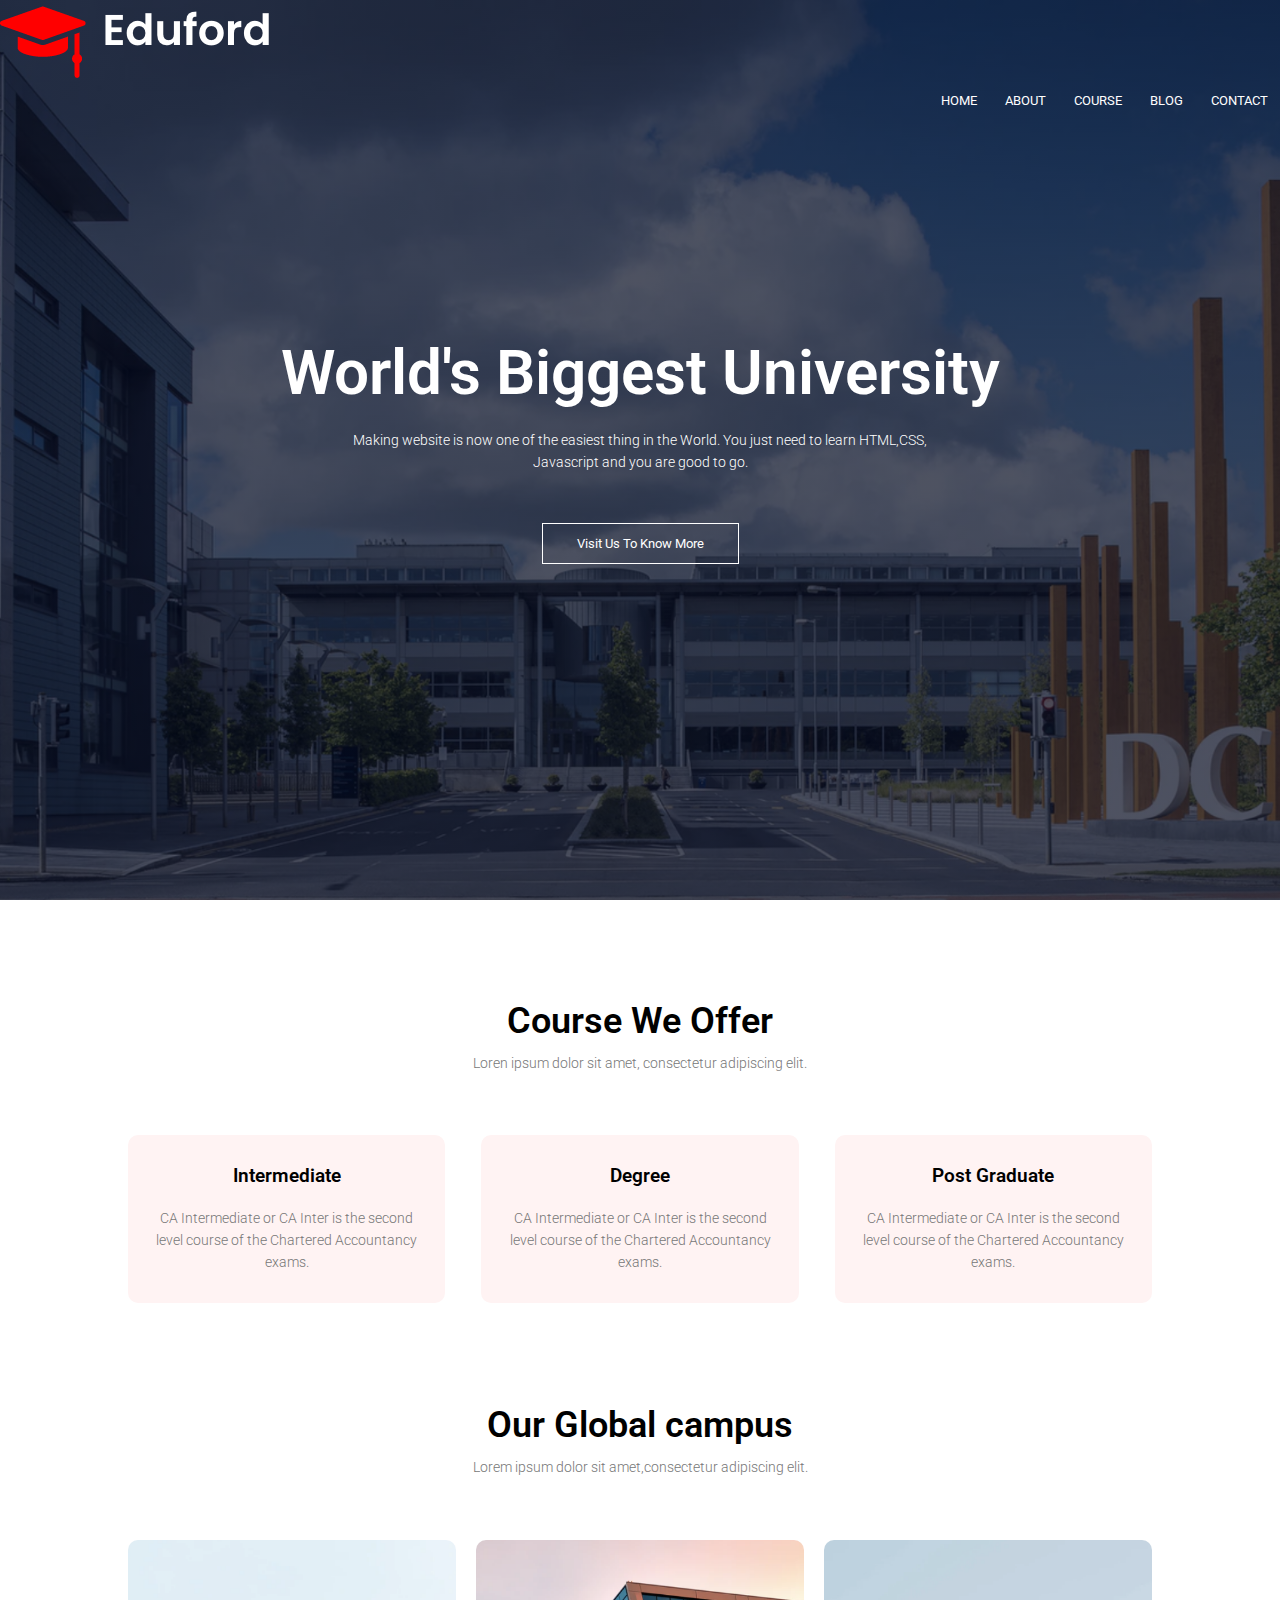
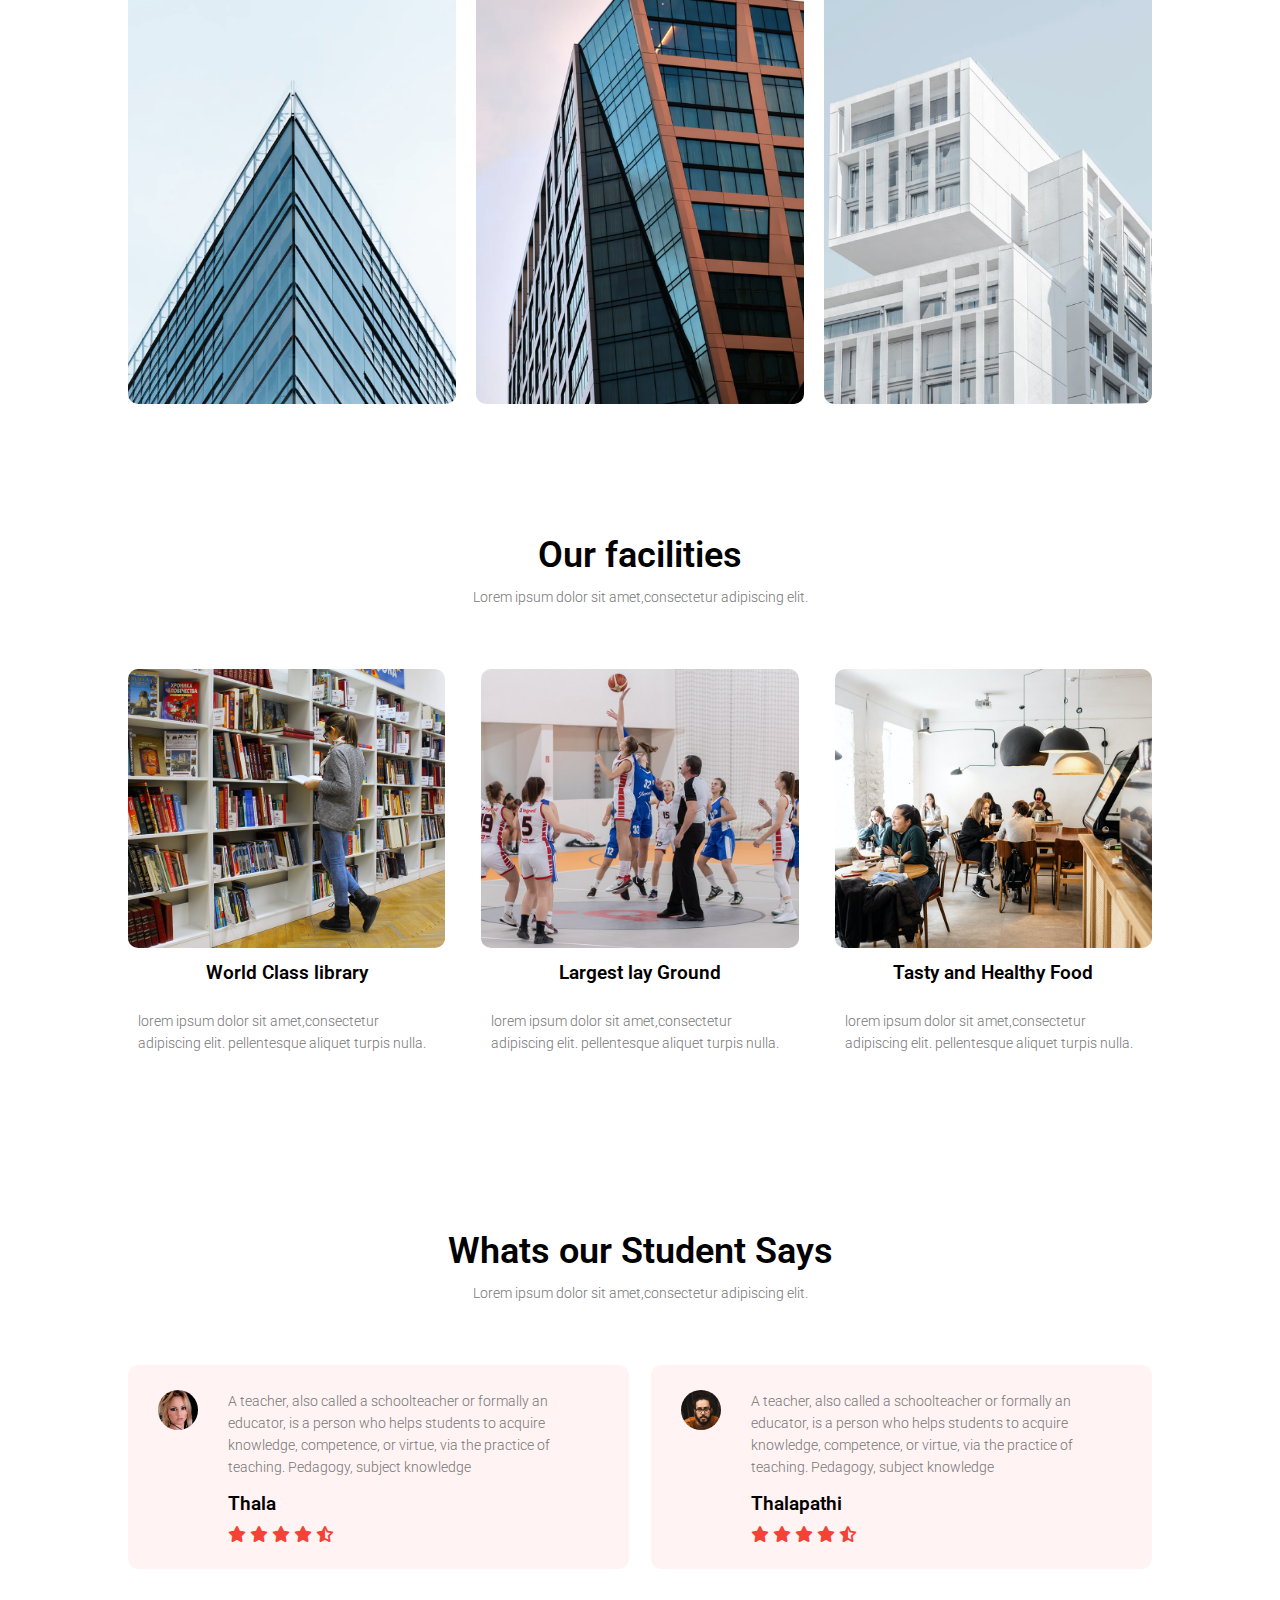
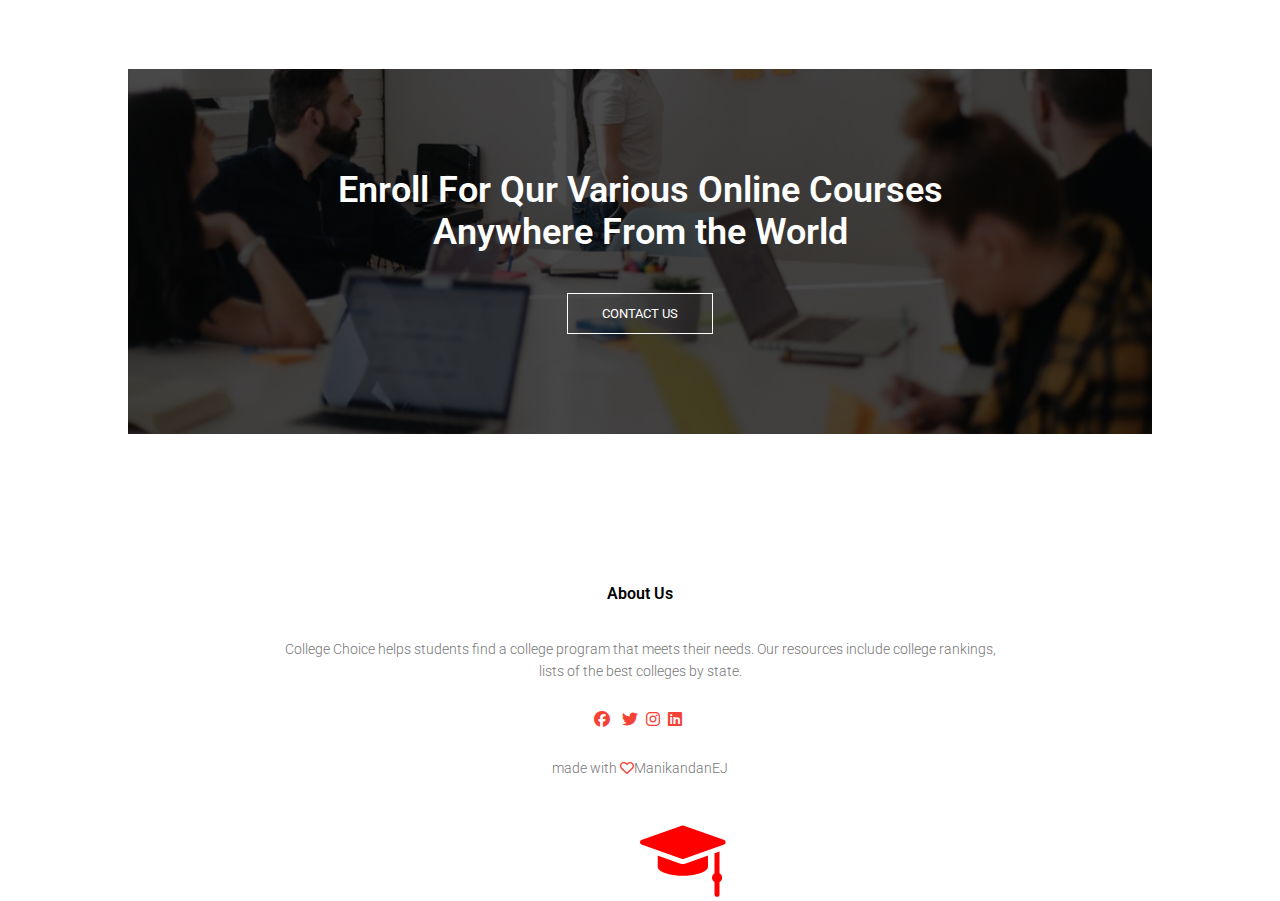
<file: index.html>
<!DOCTYPE html>
<html lang="en">
<head>
    
    <meta name="viewport" content="width=device-width, initial-scale=1.0">
    <title>University Website Design - ManikandanEJ</title>
    <link rel="stylesheet" href="style.css">
    <link rel="preconnect" href="https://fonts.googleapis.com">
<link rel="preconnect" href="https://fonts.gstatic.com" crossorigin>
<link href="https://fonts.googleapis.com/css2?family=Roboto&family=Rubik:ital@1&display=swap" rel="stylesheet">
<link rel="stylesheet" href="https://cdnjs.cloudflare.com/ajax/libs/font-awesome/6.4.2/css/all.min.css">
</head>
<body>
    <section class="header">
        <nav>
            <a href="index.html" ><img src="images/logo.png" ></a>
            <div class="nav-links" id="navlinks">
                <i class="fa fa-times" onclick="hideMenu()"></i>
               
                <ul>
                    <li><a href="index.html">HOME</a></li>
                    <li><a href="#About">ABOUT</a></li>
                    <li><a href="#course">COURSE</a></li>
                    <li><a href="#blog">BLOG</a></li>
                    <li><a href="#cta">CONTACT</a></li>
                </ul>
            </div>
            <i class="fa fa-bars" onclick="showMenu()"></i>   
        </nav>
        <div class="text-box">
            <h1>World's Biggest University</h1>
            <p>Making website is now one of the easiest thing in the World. You just need to learn 
                HTML,CSS, <br>Javascript and you are good to go. 
            </p>
            <a href="#course" class="hero-btn" >Visit Us To Know More</a>
        </div>

    </section>
    <!------section------>
    <section class="course" id="course">
        <h1>Course We Offer</h1>
        <p>Loren ipsum dolor sit amet, consectetur adipiscing elit.</p>
        <div class="row">
            <div class="course-col">
                <h3>Intermediate</h3>
                <p>CA Intermediate or CA Inter is the second level 
                    course of the Chartered Accountancy exams. 
                </p>
            </div>
            <div class="course-col">
                <h3>Degree</h3>
                <p>CA Intermediate or CA Inter is the second level 
                    course of the Chartered Accountancy exams. 
                </p>
            </div>
            <div class="course-col">
                <h3>Post Graduate</h3>
                <p>CA Intermediate or CA Inter is the second level 
                    course of the Chartered Accountancy exams. 
                </p>
            </div>
            
        </div>
    </section>
    <section class="campus">
        <h1>Our Global campus</h1>
        <p>Lorem ipsum dolor sit amet,consectetur adipiscing elit.</p>

        <div class="row">
            <div class="campus-col">
                <img src="images/london.png" >
                <div class="layer">
                    <h3>LONDON</h3>
                </div>
            </div>
            <div class="campus-col">
                <img src="images/newyork.png" >
                <div class="layer">
                    <h3>NEW YORK</h3>
                </div>
            </div>
            <div class="campus-col">
                <img src="images/washington.png" >
                <div class="layer">
                    <h3>WASHIGTON</h3>
                </div>
            </div>

            
        </div>
    </section>

<!------facilities------>
<section class="facilities" id="blog">
    <h1>Our facilities</h1>
    <p>Lorem ipsum dolor sit amet,consectetur adipiscing elit.</p>
    <div class="row">
        <div class="facilities-col">
            <img src="images/library.png">
            <h3>World Class library</h3>
            <p>lorem ipsum dolor sit amet,consectetur adipiscing elit.
            pellentesque aliquet turpis nulla.</p>
        </div>
        <div class="facilities-col">
            <img src="images/basketball.png">
            <h3>Largest lay Ground</h3>
            <p>lorem ipsum dolor sit amet,consectetur adipiscing elit.
            pellentesque aliquet turpis nulla.</p>
        </div>
        <div class="facilities-col">
            <img src="images/cafeteria.png">
            <h3>Tasty and Healthy Food</h3>
            <p>lorem ipsum dolor sit amet,consectetur adipiscing elit.
            pellentesque aliquet turpis nulla.</p>
        </div>
    </div>
</section>
<!------Testmoinials------>
<section class="testimonials">
    <h1>Whats our Student Says</h1>
    <p>Lorem ipsum dolor sit amet,consectetur adipiscing elit.</p>
    <div class="row">
        <div class="testimonials-col">
            <img src="images/user1.jpg" alt="">
            <div>
                <p>A teacher, also called a schoolteacher or formally an educator, 
                    is a person who helps students to acquire knowledge, competence, 
                    or virtue, via the practice of teaching. Pedagogy, subject knowledge</p>
                <h3>Thala</h3>
                <i class="fa fa-star"></i>
                <i class="fa fa-star"></i>
                <i class="fa fa-star"></i>
                <i class="fa fa-star"></i>
                <i class="fa fa-star-half-stroke"></i>
                

            </div>
        </div>
        <div class="testimonials-col">
            <img src="images/user2.jpg" alt="">
            <div>
                <p>A teacher, also called a schoolteacher or formally an educator, 
                    is a person who helps students to acquire knowledge, competence, 
                    or virtue, via the practice of teaching. Pedagogy, subject knowledge</p>
                <h3>Thalapathi</h3>
                <i class="fa fa-star"></i>
                <i class="fa fa-star"></i>
                <i class="fa fa-star"></i>
                <i class="fa fa-star"></i>
                <i class="fa fa-star-half-stroke"></i>    
            </div>
        </div>
    </div>

</section>

<!------Call To Action------>
<section class="cta" id="cta">
    <h1>Enroll For Qur Various Online Courses <br>
        Anywhere From the World</h1>
    <a href=""  class="hero-btn">CONTACT US </a>
</section>


<!------footer------>
<section class="footer " id="About">
    <h4>About  Us</h4>
    <p>College Choice helps students find a college program 
    that meets their needs. Our resources include college rankings,<br> 
    lists of the best colleges by state.</p>
    <div class="icons">
        <i class="fa-brands fa-facebook"></i> &nbsp;
        <i class="fa-brands fa-twitter"></i>&nbsp;
        <i class="fa-brands fa-instagram"></i>&nbsp;
        <i class="fa-brands fa-linkedin"></i>&nbsp;
    </div>
    <p>made with <i class="fa-regular fa-heart"></i>ManikandanEJ</p>

</section>
<div class="gotop">
    &nbsp; &nbsp; &nbsp; &nbsp; &nbsp; &nbsp; &nbsp; &nbsp; &nbsp; &nbsp; &nbsp; &nbsp; &nbsp; &nbsp; &nbsp;
     &nbsp; &nbsp; &nbsp; &nbsp; &nbsp; &nbsp; &nbsp; &nbsp; &nbsp; &nbsp; &nbsp; &nbsp; &nbsp; &nbsp; &nbsp;
      &nbsp; &nbsp; &nbsp; &nbsp; &nbsp; &nbsp; &nbsp; 
    &nbsp; &nbsp; &nbsp; &nbsp; &nbsp; &nbsp; &nbsp; &nbsp; &nbsp; &nbsp; &nbsp; &nbsp; &nbsp; &nbsp; &nbsp;
    &nbsp; &nbsp; &nbsp; &nbsp; &nbsp; &nbsp; &nbsp; &nbsp; &nbsp; &nbsp; &nbsp; &nbsp; &nbsp; &nbsp; &nbsp;
     &nbsp; &nbsp; &nbsp; &nbsp; &nbsp; &nbsp; &nbsp; &nbsp; &nbsp; &nbsp; &nbsp; &nbsp; &nbsp;
     <a href="index.html" ><img src="images/logo.png" alt=""></a>
</div>







<!------scrit------>
    <script>
        var navlinks = document.getElementById("navlinks");
        function showMenu(){
            navlinks.style.right = "0";
        }
        function hideMenu(){
            navlinks.style.right = "-200px";
        }

    </script>
     
</body>
</html>
</file>
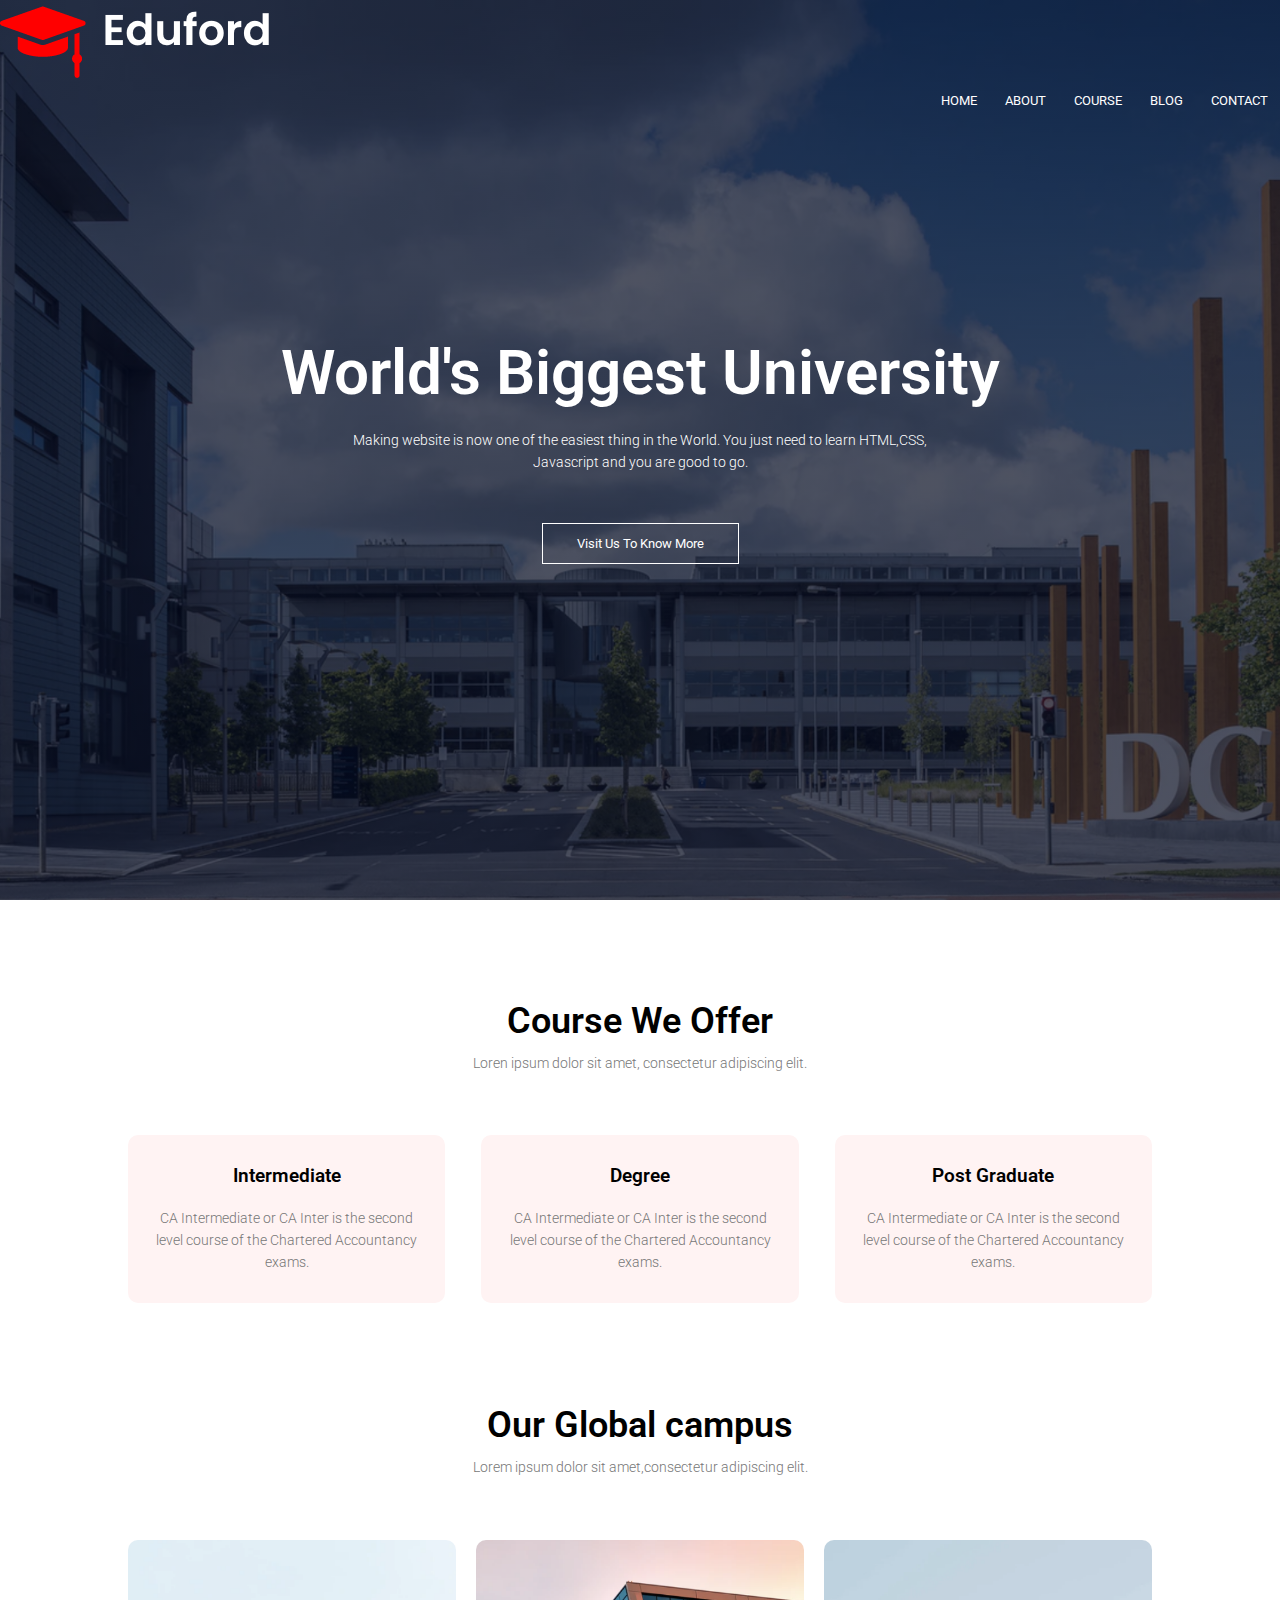
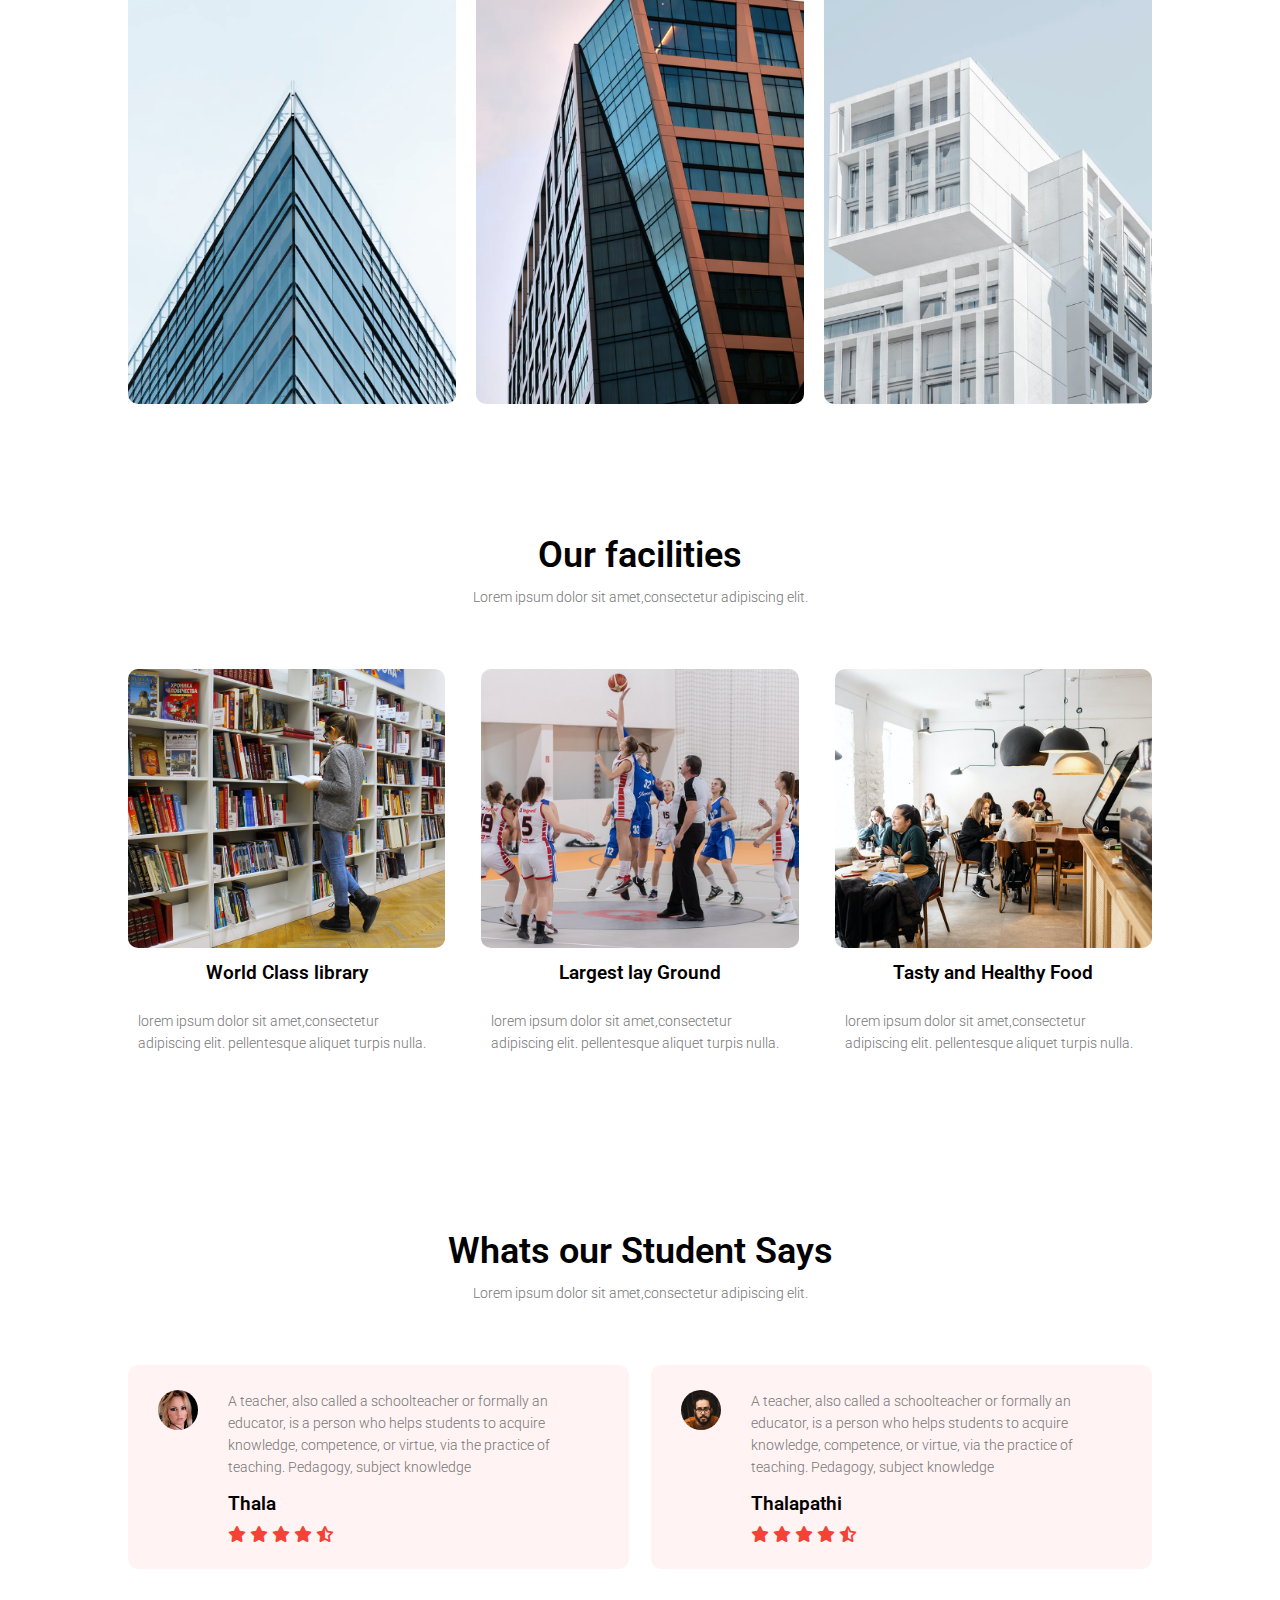
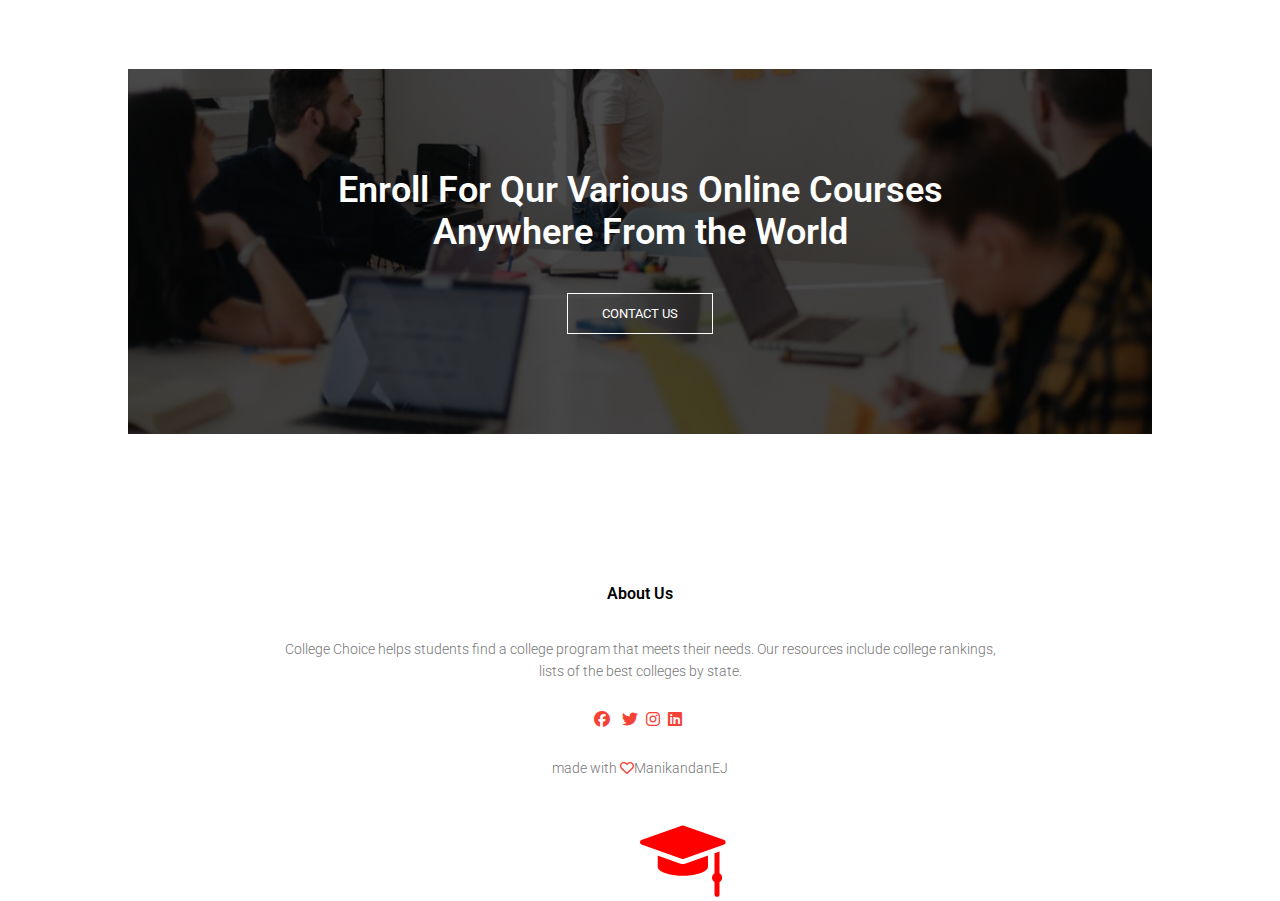
<file: index.html.html>
<!DOCTYPE html>
<html lang="en">
<head>
    
    <meta name="viewport" content="width=device-width, initial-scale=1.0">
    <title>University Website Design - ManikandanEJ</title>
    <link rel="stylesheet" href="style.css">
    <link rel="preconnect" href="https://fonts.googleapis.com">
<link rel="preconnect" href="https://fonts.gstatic.com" crossorigin>
<link href="https://fonts.googleapis.com/css2?family=Roboto&family=Rubik:ital@1&display=swap" rel="stylesheet">
<link rel="stylesheet" href="https://cdnjs.cloudflare.com/ajax/libs/font-awesome/6.4.2/css/all.min.css">
</head>
<body>
    <section class="header">
        <nav>
            <a href="index.html" ><img src="images/logo.png" ></a>
            <div class="nav-links" id="navlinks">
                <i class="fa fa-times" onclick="hideMenu()"></i>
               
                <ul>
                    <li><a href="index.html">HOME</a></li>
                    <li><a href="#About">ABOUT</a></li>
                    <li><a href="#course">COURSE</a></li>
                    <li><a href="#blog">BLOG</a></li>
                    <li><a href="#cta">CONTACT</a></li>
                </ul>
            </div>
            <i class="fa fa-bars" onclick="showMenu()"></i>   
        </nav>
        <div class="text-box">
            <h1>World's Biggest University</h1>
            <p>Making website is now one of the easiest thing in the World. You just need to learn 
                HTML,CSS, <br>Javascript and you are good to go. 
            </p>
            <a href="#course" class="hero-btn" >Visit Us To Know More</a>
        </div>

    </section>
    <!------section------>
    <section class="course" id="course">
        <h1>Course We Offer</h1>
        <p>Loren ipsum dolor sit amet, consectetur adipiscing elit.</p>
        <div class="row">
            <div class="course-col">
                <h3>Intermediate</h3>
                <p>CA Intermediate or CA Inter is the second level 
                    course of the Chartered Accountancy exams. 
                </p>
            </div>
            <div class="course-col">
                <h3>Degree</h3>
                <p>CA Intermediate or CA Inter is the second level 
                    course of the Chartered Accountancy exams. 
                </p>
            </div>
            <div class="course-col">
                <h3>Post Graduate</h3>
                <p>CA Intermediate or CA Inter is the second level 
                    course of the Chartered Accountancy exams. 
                </p>
            </div>
            
        </div>
    </section>
    <section class="campus">
        <h1>Our Global campus</h1>
        <p>Lorem ipsum dolor sit amet,consectetur adipiscing elit.</p>

        <div class="row">
            <div class="campus-col">
                <img src="images/london.png" >
                <div class="layer">
                    <h3>LONDON</h3>
                </div>
            </div>
            <div class="campus-col">
                <img src="images/newyork.png" >
                <div class="layer">
                    <h3>NEW YORK</h3>
                </div>
            </div>
            <div class="campus-col">
                <img src="images/washington.png" >
                <div class="layer">
                    <h3>WASHIGTON</h3>
                </div>
            </div>

            
        </div>
    </section>

<!------facilities------>
<section class="facilities" id="blog">
    <h1>Our facilities</h1>
    <p>Lorem ipsum dolor sit amet,consectetur adipiscing elit.</p>
    <div class="row">
        <div class="facilities-col">
            <img src="images/library.png">
            <h3>World Class library</h3>
            <p>lorem ipsum dolor sit amet,consectetur adipiscing elit.
            pellentesque aliquet turpis nulla.</p>
        </div>
        <div class="facilities-col">
            <img src="images/basketball.png">
            <h3>Largest lay Ground</h3>
            <p>lorem ipsum dolor sit amet,consectetur adipiscing elit.
            pellentesque aliquet turpis nulla.</p>
        </div>
        <div class="facilities-col">
            <img src="images/cafeteria.png">
            <h3>Tasty and Healthy Food</h3>
            <p>lorem ipsum dolor sit amet,consectetur adipiscing elit.
            pellentesque aliquet turpis nulla.</p>
        </div>
    </div>
</section>
<!------Testmoinials------>
<section class="testimonials">
    <h1>Whats our Student Says</h1>
    <p>Lorem ipsum dolor sit amet,consectetur adipiscing elit.</p>
    <div class="row">
        <div class="testimonials-col">
            <img src="images/user1.jpg" alt="">
            <div>
                <p>A teacher, also called a schoolteacher or formally an educator, 
                    is a person who helps students to acquire knowledge, competence, 
                    or virtue, via the practice of teaching. Pedagogy, subject knowledge</p>
                <h3>Thala</h3>
                <i class="fa fa-star"></i>
                <i class="fa fa-star"></i>
                <i class="fa fa-star"></i>
                <i class="fa fa-star"></i>
                <i class="fa fa-star-half-stroke"></i>
                

            </div>
        </div>
        <div class="testimonials-col">
            <img src="images/user2.jpg" alt="">
            <div>
                <p>A teacher, also called a schoolteacher or formally an educator, 
                    is a person who helps students to acquire knowledge, competence, 
                    or virtue, via the practice of teaching. Pedagogy, subject knowledge</p>
                <h3>Thalapathi</h3>
                <i class="fa fa-star"></i>
                <i class="fa fa-star"></i>
                <i class="fa fa-star"></i>
                <i class="fa fa-star"></i>
                <i class="fa fa-star-half-stroke"></i>    
            </div>
        </div>
    </div>

</section>

<!------Call To Action------>
<section class="cta" id="cta">
    <h1>Enroll For Qur Various Online Courses <br>
        Anywhere From the World</h1>
    <a href=""  class="hero-btn">CONTACT US </a>
</section>


<!------footer------>
<section class="footer " id="About">
    <h4>About  Us</h4>
    <p>College Choice helps students find a college program 
    that meets their needs. Our resources include college rankings,<br> 
    lists of the best colleges by state.</p>
    <div class="icons">
        <i class="fa-brands fa-facebook"></i> &nbsp;
        <i class="fa-brands fa-twitter"></i>&nbsp;
        <i class="fa-brands fa-instagram"></i>&nbsp;
        <i class="fa-brands fa-linkedin"></i>&nbsp;
    </div>
    <p>made with <i class="fa-regular fa-heart"></i>ManikandanEJ</p>

</section>
<div class="gotop">
    &nbsp; &nbsp; &nbsp; &nbsp; &nbsp; &nbsp; &nbsp; &nbsp; &nbsp; &nbsp; &nbsp; &nbsp; &nbsp; &nbsp; &nbsp;
     &nbsp; &nbsp; &nbsp; &nbsp; &nbsp; &nbsp; &nbsp; &nbsp; &nbsp; &nbsp; &nbsp; &nbsp; &nbsp; &nbsp; &nbsp;
      &nbsp; &nbsp; &nbsp; &nbsp; &nbsp; &nbsp; &nbsp; 
    &nbsp; &nbsp; &nbsp; &nbsp; &nbsp; &nbsp; &nbsp; &nbsp; &nbsp; &nbsp; &nbsp; &nbsp; &nbsp; &nbsp; &nbsp;
    &nbsp; &nbsp; &nbsp; &nbsp; &nbsp; &nbsp; &nbsp; &nbsp; &nbsp; &nbsp; &nbsp; &nbsp; &nbsp; &nbsp; &nbsp;
     &nbsp; &nbsp; &nbsp; &nbsp; &nbsp; &nbsp; &nbsp; &nbsp; &nbsp; &nbsp; &nbsp; &nbsp; &nbsp;
     <a href="index.html" ><img src="images/logo.png" alt=""></a>
</div>







<!------scrit------>
    <script>
        var navlinks = document.getElementById("navlinks");
        function showMenu(){
            navlinks.style.right = "0";
        }
        function hideMenu(){
            navlinks.style.right = "-200px";
        }

    </script>
     
</body>
</html>
</file>
<file: style.css>
*{
    margin: 0;
    padding: 0;
    font-family: 'Roboto', sans-serif;
    

} 
.header{
    min-height: 100vh;
    width: 100%;
    background-image: linear-gradient(rgba(4,9,30,0.7),rgba(4,9,30,0.7)), url(images/banner.png);
    background-position: center;
    background-size: cover;
    position: relative;
} 
.nav{
    display: flex;
    padding: 2% 6%;
    justify-content: space-between;
    align-items: center;
}
.nav img{
    width: 150px;   
}
.nav-links{
    flex: 1;
    text-align: right;
}
.nav-links ul li{
    list-style: none;
    display: inline-block;
    padding: 8px 12px;
    position: relative;
}
.nav-links ul li a{
    color: #fff;
    text-decoration: none;
    font-size: 13px;
}
.nav-links ul li::after{
    content:' ' ;
    width: 0%;
    height: 2px;
    background: #f44336;
    display: block;
    margin: auto;
    transition: 0.5s;
}
.nav-links ul li:hover::after{
    width: 100%;
}
.text-box{
    width: 90%;
    color: #fff;
    position: absolute;
    top: 50%;
    left: 50%;
    transform: translate(-50%,-50%);
    text-align: center;
} 
.text-box h1{
    font-size: 62px;
} 
.text-box p{
    margin: 10px 0 40px;
    font-size: 14px;
    color: #fff;
}
.text-box p{
    margin: 10px 0 40px;
    font-size: 14px;
    color: #fff;
}
.hero-btn{
    display: inline-block;
    text-decoration: none;
    color: #fff;
    border: 1px solid #fff;
    padding: 12px 34px;
    font-size: 13px;
    background: transparent;
    position: relative;
    cursor: pointer;

}
.hero-btn:hover {
    border: 1px solid #f44336;
    background: #f44336;
    transition: 1s;
}
nav .fa{
    display: none;
}

@media(max-width: 700px ){
    .text-box h1{
       font-size: 20px;
    }
    .nav-links ul li{
        display: block;
    }
    .nav-links{
        position: absolute;
        background: #f44336;
        height: 100vh;
        width: 200px;
        top: 0;
        right: -300px;
        text-align: left;
        z-index: 2;
        transition: 1s;

    }
    nav .fa{
        display: block;
        color: #fff;
        margin: 10px;
        font-size: 22px;
        cursor: pointer;
    }
    .nav-links{
        padding: 30px;
    }
   
}
/*-----course------*/

.course{
    width: 80%;
    margin: auto;
    text-align: center;
    padding-top: 100px;
}
h1{
    font-size: 36px;
    font-weight: 600;
}
p{
    color: #777;
    font-size: 14px;
    font-weight: 300;
    line-height: 22px;
    padding: 10px;
}
.row{
    margin-top: 5%;
    display: flex;
    justify-content: space-between;
}
.course-col{
    flex-basis: 31%;
    background: #fff3f3;
    border-radius: 10px;
    margin-bottom: 5%;
    padding: 20px 12px;
    box-sizing: border-box;
}
h3{
    text-align: center;
    font-weight: 600;
    margin: 10px 0;
}
.course-col:hover{
    box-shadow: 0 0 20px 0px rgba(0,0,0,0.2);
}
@media(max-width: 700px){
    .row{
    flex-direction: column;
}
}

/*-----campus------*/
.campus{
    width: 80%;
    margin: auto;
    text-align: center;
    padding-top: 50px;
}
.campus-col{
    flex-basis: 32%;
    border-radius: 10px;
    margin-bottom: 30px;
    position: relative;
    overflow: hidden;
    
}
.campus-col img{
    width: 100%;
    display: block;
}
.layer{
    background: transparent;
    height: 100%;
    width: 100%;
    position: absolute;
    top: 0;
    left: 0;
    transition: 0.5s;
}
.layer:hover{
    background: rgba(226,0,0,0.7);
}
.layer h3{
    width: 100%;
    font-weight: 500;
    color: #fff;
    font-size: 26px;
    bottom: 0;
    left: 50%;
    transform: translate(-50%);
    position: absolute;
    opacity: 0;
    transition: 0.5s;
}
.layer:hover h3{
    bottom: 49%;
    opacity: 1;
}
/*-----course------*/
.facilities{
   width: 80%;
   margin: auto;
   text-align: center;
   padding-top: 100px;
}
.facilities-col{
   flex-basis: 31%;
   border-radius: 10px;
   margin-bottom: 5%;
   text-align: left;
}
.facilities-col img{
   width: 100%;
   border-radius: 10px;
}
.facilities-col p{
  margin-top: 16px;
  margin-bottom: 15px;
  text-align: left;
}

/*-----testimonal------*/

.testimonials{
  width: 80%;
  margin: auto;
  padding-top: 100px;
  text-align: center;
}
.testimonials-col{
  flex-basis: 44%;
  border-radius: 10px;
  border-bottom: 5%;
  text-align: left;
  background: #fff3f3;
  padding: 25px;
  cursor: pointer;
  display: flex;

}
.testimonials-col img{
  height: 40px;
  margin-left: 5px;
  margin-right: 30px;
  border-radius: 50%;
}
.testimonials-col p{
 padding: 0;
}
.testimonials-col h3{
 margin-top: 15px;
 text-align: left;
}
.testimonials-col .fa{
    color: #f44336;
}
@media (max-width: 700px){
    .testimonials-col img{
        margin-left: 0px;
        margin-right: 15px;
    }
    
}

/*-----call to action------*/
.cta{
    margin: 100px auto;
    width: 80%;
    background-image: linear-gradient(rgba(0,0,0,0.7),rgba(0,0,0,0.7)),url(images/banner2.jpg);
    background-position: center;
    background-size: cover;
    border-radius: 10;
    text-align: center;
    padding: 100px 0;
}

.cta h1{
    color: #fff;
    margin-bottom: 40px;
    padding: 0;
}
@media(max-width: 700px) {
    .cta h1{
    font-size: 24px;
}
    
}

/*-----footer------*/
.footer{
  width: 100%;
  text-align: center;
  padding: 30px 0;
}


.footer h4{
    margin-bottom: 25px;
    margin-top: 20px;
    font-weight: 600;
}
.icons{
    color: #f44336;
    margin: 0 13px;
    cursor: pointer;
    padding: 18px 0;
} 
.fa-heart{
    color: #f44336;
}
</file>
